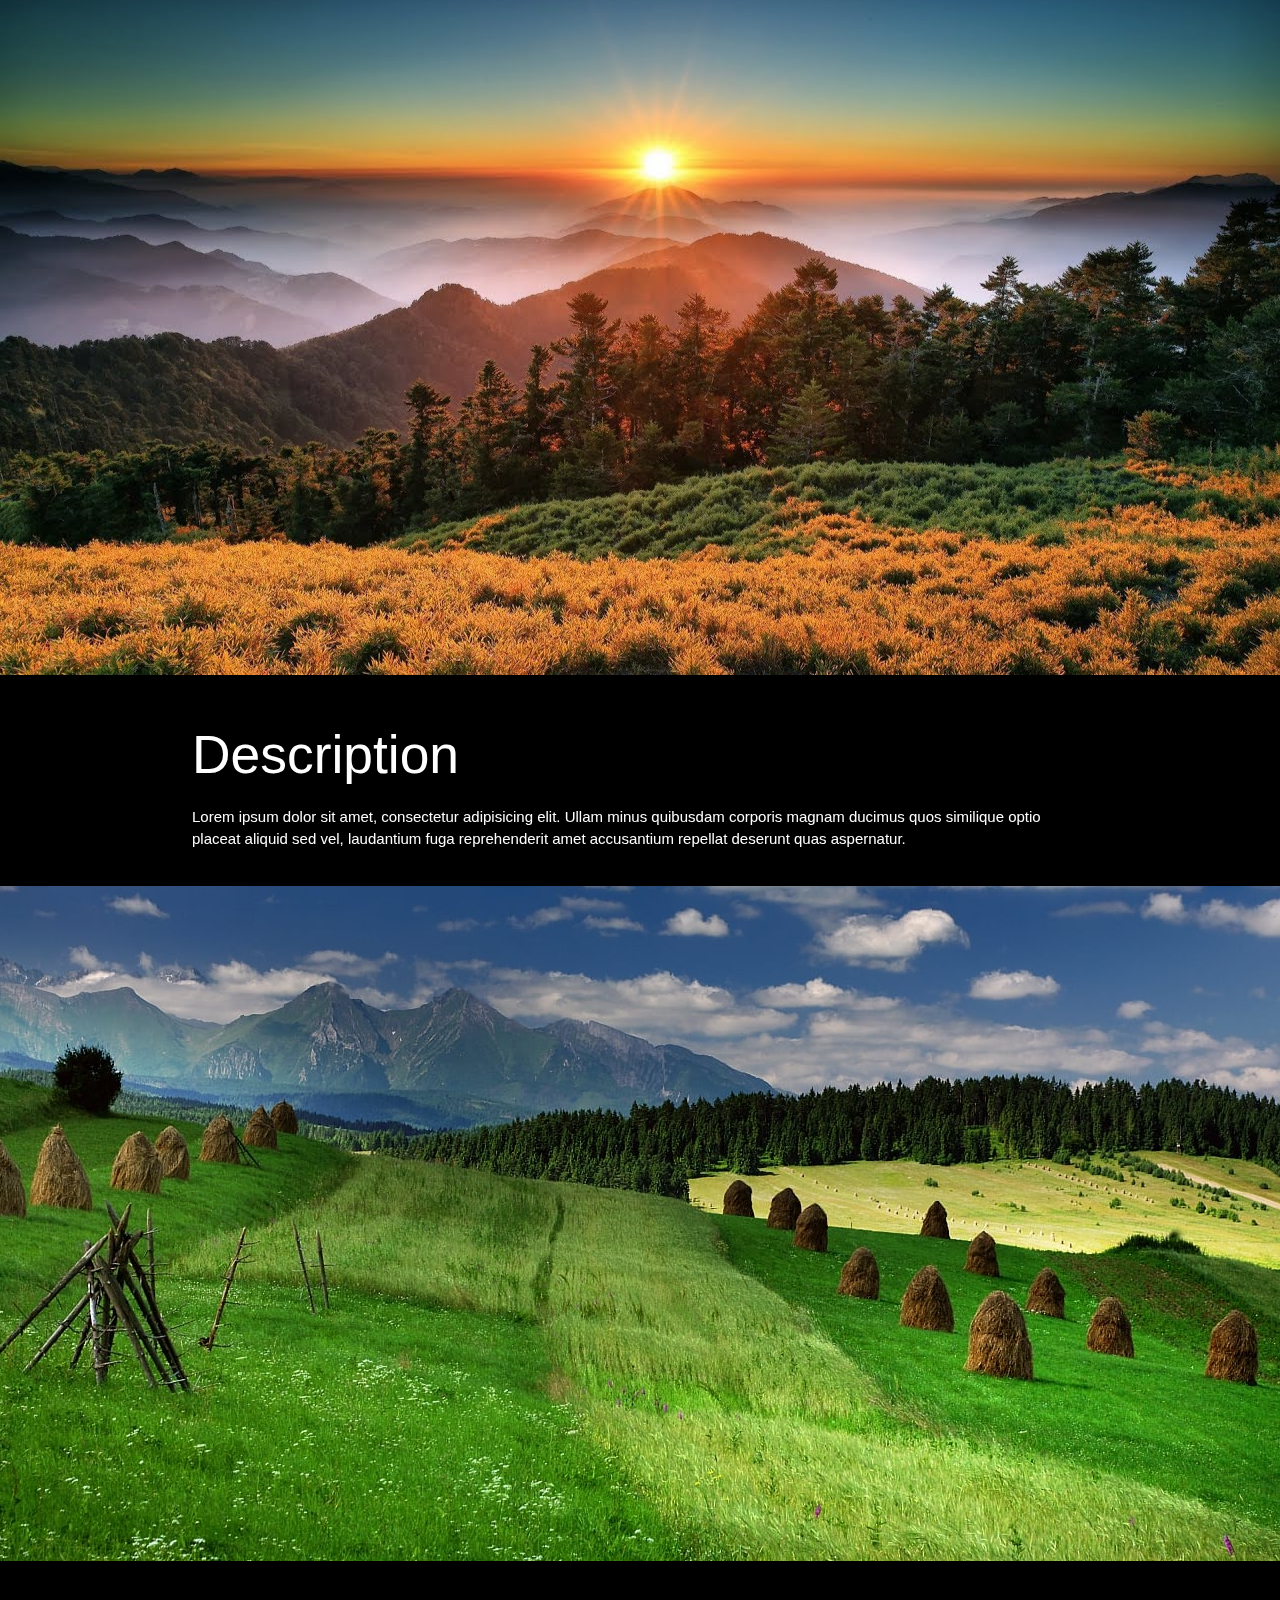
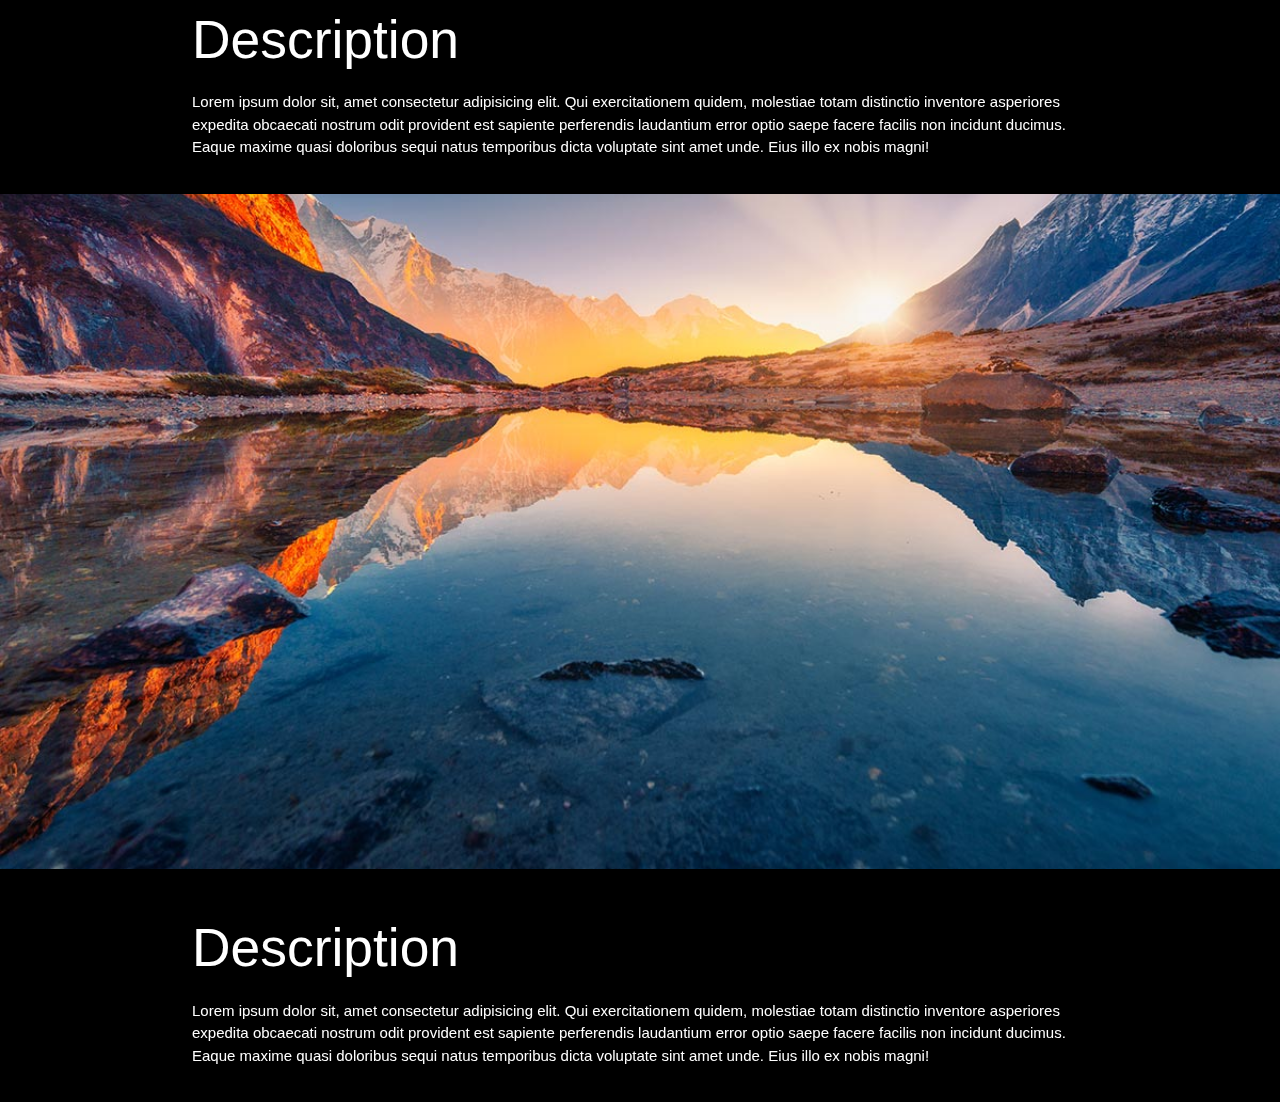
<file: first/index.html>
<!DOCTYPE html>
<head>
    <meta charset="UTF-8">
    <meta name="viewport" content="width=device-width, initial-scale=1.0">
    <link rel="stylesheet" href="css/style.css">
    <link href="https://fonts.googleapis.com/icon?family=Material+Icons" rel="stylesheet">
    <link rel="stylesheet" href="https://cdnjs.cloudflare.com/ajax/libs/materialize/1.0.0/css/materialize.min.css">
    <title>Document</title>
</head>
<body>
    <div class="conatiner">
        <div class="parallax-container">
            <div class="parallax"><img src="images/parallax.jpg"></div>
        </div>
        <div class="section black">
            <div class="row container">
                <h2 class="header">Description</h2>
                <p class=" text-darken-3 lighten-3">Lorem ipsum dolor sit amet, consectetur adipisicing elit. Ullam minus quibusdam corporis magnam ducimus quos similique optio placeat aliquid sed vel, laudantium fuga reprehenderit amet accusantium repellat deserunt quas aspernatur.</p>
            </div>
        </div>
        <div class="parallax-container">
           <div class="parallax"><img src="images/natura-polski.jpg"></div>
        </div>
        <div class="section black">
            <div class="row container">
                <h2 class="header">Description</h2>
                <p class=" text-darken-3 lighten-3">Lorem ipsum dolor sit, amet consectetur adipisicing elit. Qui exercitationem quidem, molestiae totam distinctio inventore asperiores expedita obcaecati nostrum odit provident est sapiente perferendis laudantium error optio saepe facere facilis non incidunt ducimus. Eaque maxime quasi doloribus sequi natus temporibus dicta voluptate sint amet unde. Eius illo ex nobis magni!</p>
            </div>
        </div>
        <div class="parallax-container">
            <div class="parallax"><img src="images/mountain.jpg"></div>
         </div>
         <div class="section black">
            <div class="row container">
                <h2 class="header">Description</h2>
                <p class=" text-darken-3 lighten-3">Lorem ipsum dolor sit, amet consectetur adipisicing elit. Qui exercitationem quidem, molestiae totam distinctio inventore asperiores expedita obcaecati nostrum odit provident est sapiente perferendis laudantium error optio saepe facere facilis non incidunt ducimus. Eaque maxime quasi doloribus sequi natus temporibus dicta voluptate sint amet unde. Eius illo ex nobis magni!</p>
            </div>
        </div>

    </div>
    

    <script src="js/script.js"></script>
    <script src="https://cdnjs.cloudflare.com/ajax/libs/materialize/1.0.0/js/materialize.min.js"></script>
</body>
</html>
</file>
<file: first/css/style.css>
* {
  padding: 0;
  margin: 0;
  box-sizing: border-box;
  color: white;
}

.parallax-container {
  height: 75vh !important;
}
</file>
